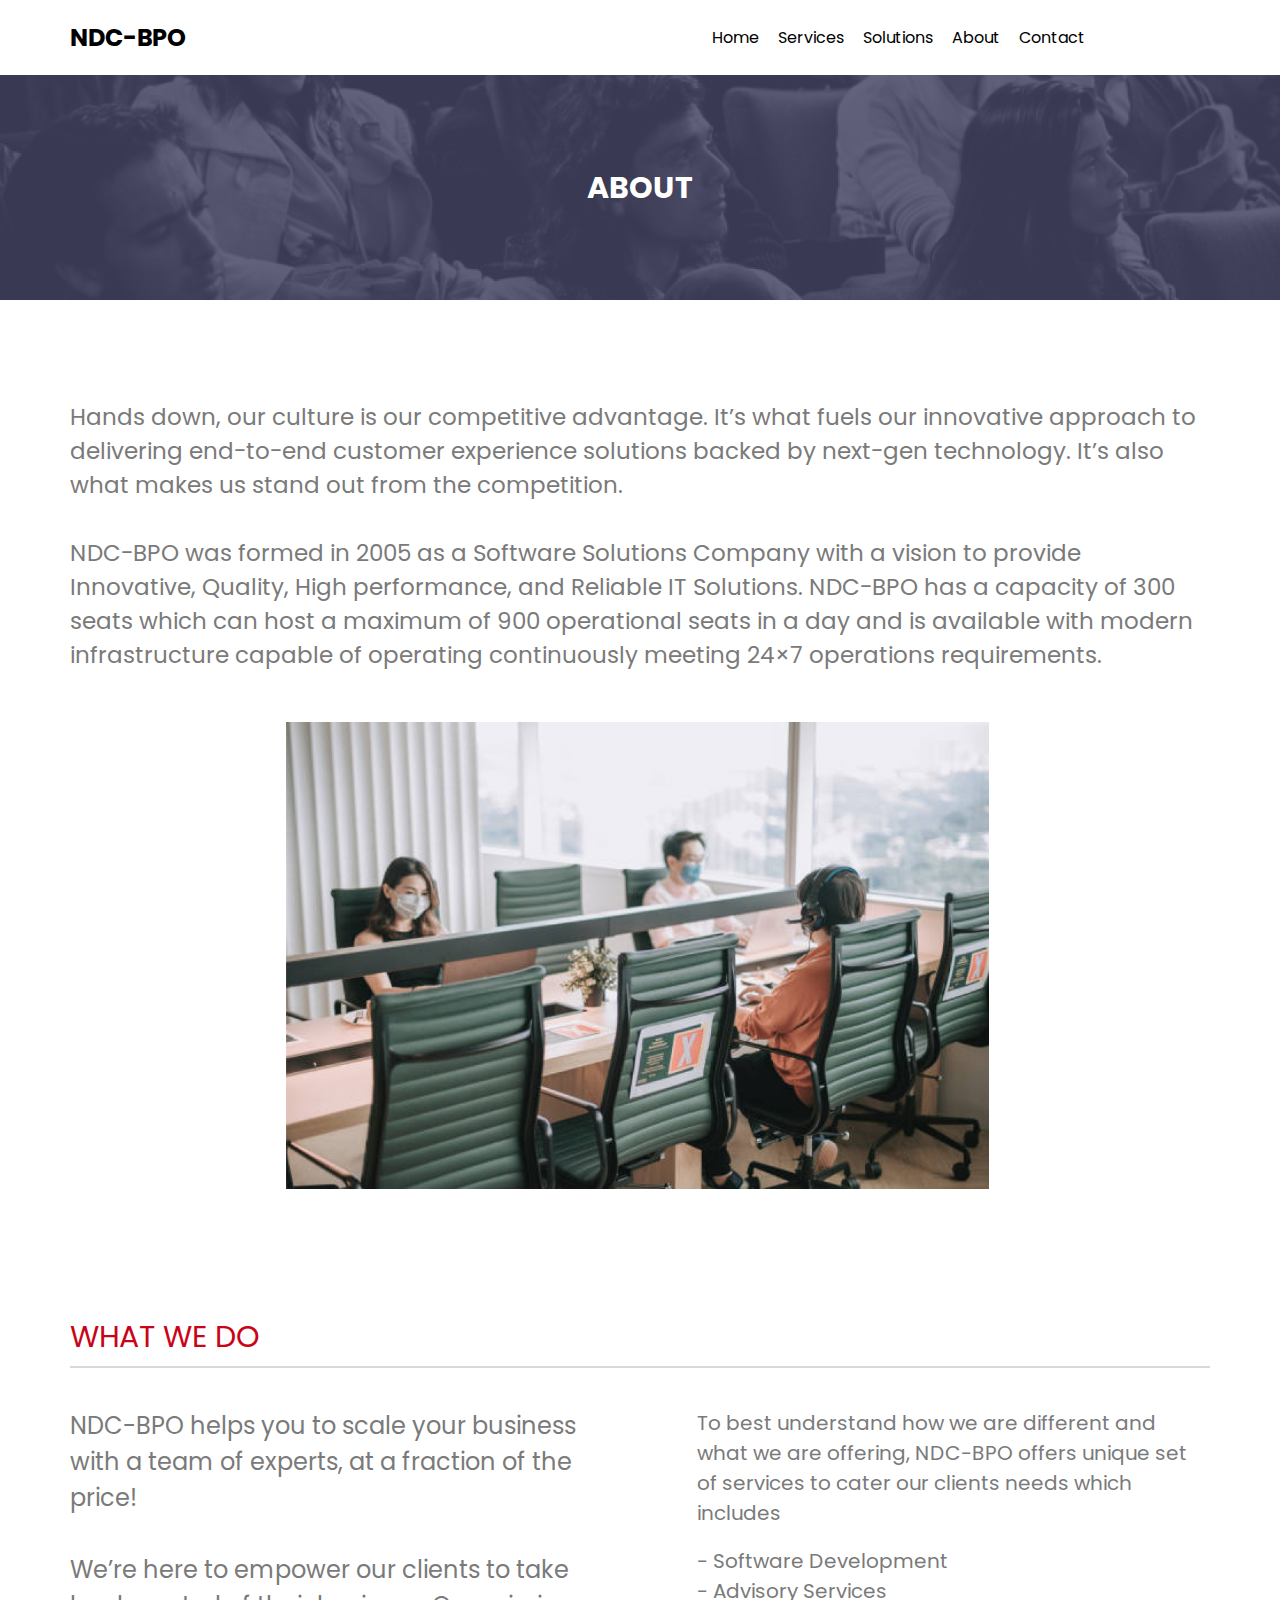
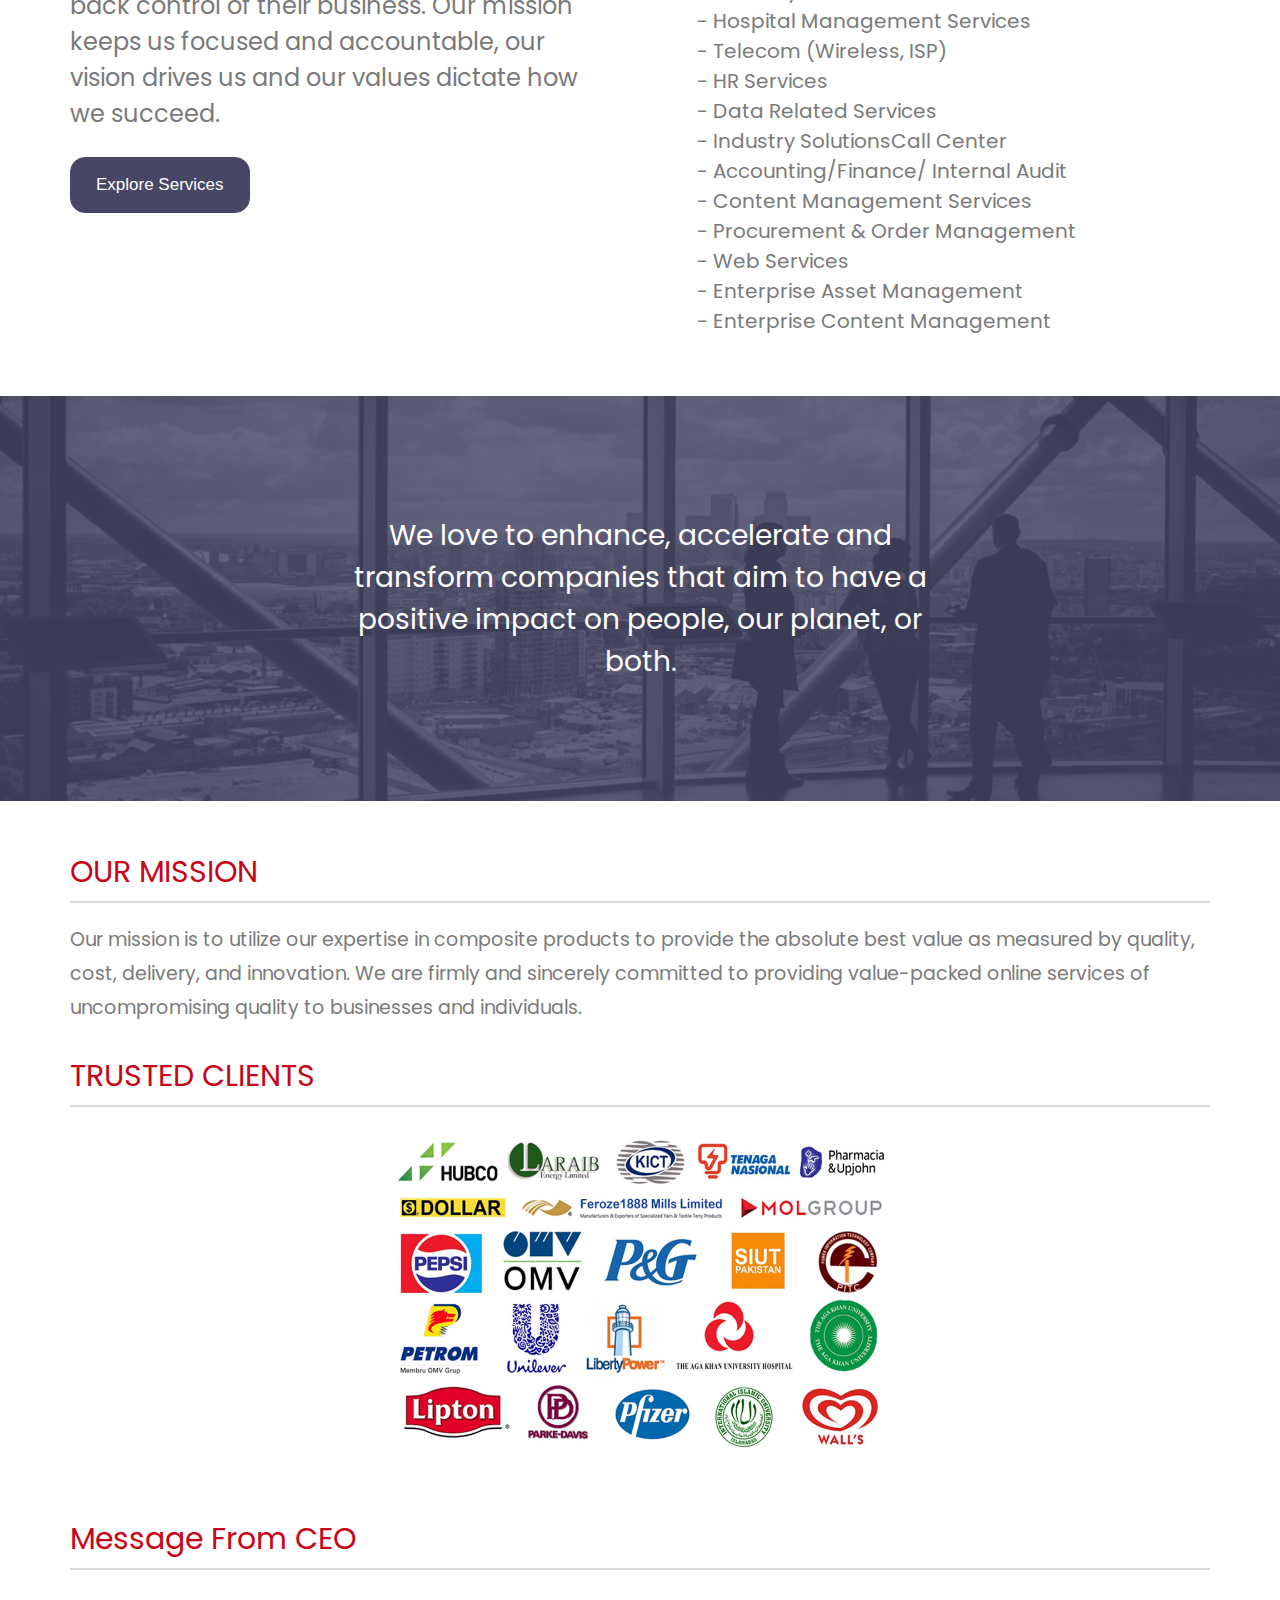
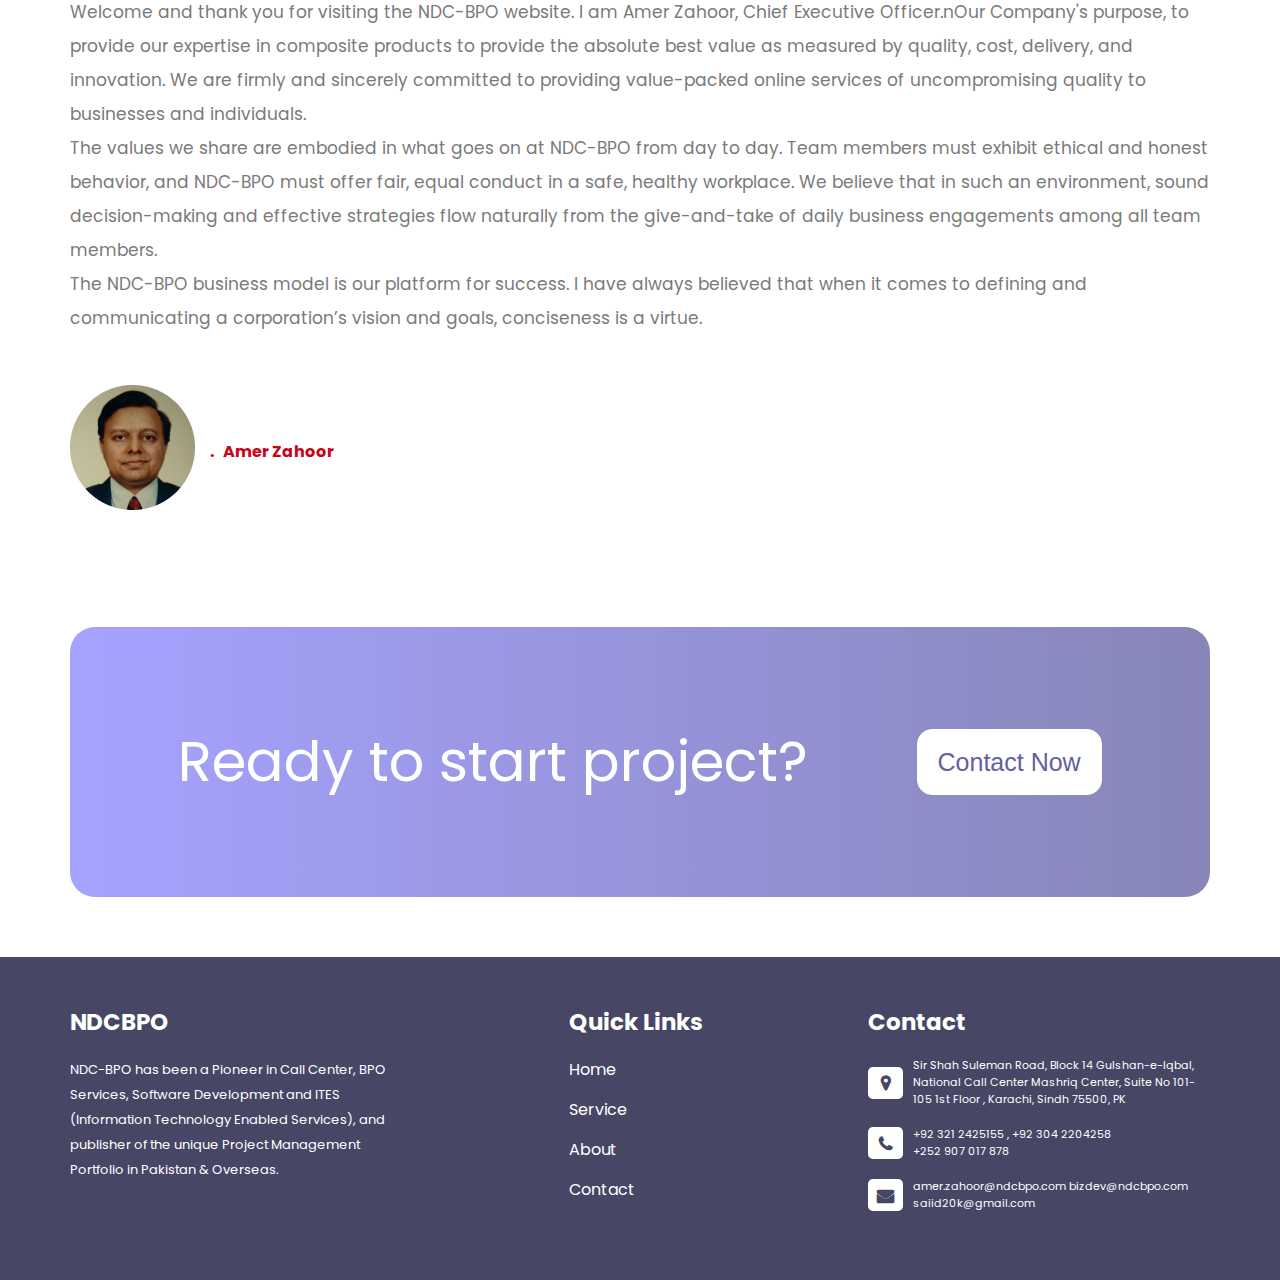
<file: About.html>
<!DOCTYPE html>
<html lang="en">
<head>
    <meta charset="UTF-8">
    <meta http-equiv="X-UA-Compatible" content="IE=edge">
    <meta name="viewport" content="width=device-width, initial-scale=1.0">
    <title>NDC_BPO</title>

    <link rel="preconnect" href="https://fonts.googleapis.com">
    <link rel="preconnect" href="https://fonts.gstatic.com" crossorigin>
    <link href="https://fonts.googleapis.com/css2?family=Poppins:ital,wght@0,100;0,200;0,300;1,100;1,200;1,300&family=Roboto:ital,wght@0,100;0,300;0,400;0,500;0,700;1,100;1,300;1,400;1,500;1,700&display=swap" rel="stylesheet">

    <link rel="stylesheet" href="https://cdnjs.cloudflare.com/ajax/libs/font-awesome/4.7.0/css/font-awesome.min.css">
    <link rel="stylesheet" href="./css/style.css">
</head>
<body>

    <nav>
        <div class="container">
        <div class="logo">
            <h2> NDC-BPO </h2>
        </div>
            <div class="links">
                <ul id="links">
                    <li> <a href="index.html"> Home </a> </li>
                    <li> <a href="Services.html"> Services </a> </li>
                    <li> <a href="Solutions.html"> Solutions </a> </li>
                    <li> <a href="About.html"> About </a> </li>
                    <li> <a href="Contact.html"> Contact </a> </li>
                </ul>
                <i class="fa fa-bars" id="toggleBtn" aria-hidden="true"></i>
            </div>
        </div>
    </nav>



    <section class="main-Header01">
        <div class="main-Header">
            <div class="container">
                <h2> about </h2>
            </div>
        </div>
    </section>


    <div class="about-1">
        <div class="container">
            <p>
                Hands down, our culture is our competitive advantage. It’s what 
                fuels our innovative approach to delivering end-to-end customer 
                experience solutions backed by next-gen technology. It’s also 
                what makes us stand out from the competition.
                <br> <br>
                NDC-BPO was formed in 2005 as a Software Solutions Company with a 
                vision to provide Innovative, Quality, High performance, and Reliable 
                IT Solutions. NDC-BPO has a capacity of 300 seats which can host a 
                maximum of 900 operational seats in a day and is available with modern 
                infrastructure capable of operating continuously meeting 24×7 operations 
                requirements.
            </p>
            <div class="img">
                <img src="./img/center-img.png" alt="">
            </div>

        </div>
    </div>

    <div class="about-2">
        <div class="container">
            <h2 class="heading-2">
                WHAT WE DO
            </h2>
            <div class="all">
                <div class="left">
                    <p>
                        NDC-BPO helps you to scale your 
                        business with a team of experts, at a 
                        fraction of the price!
                        <br> <br>
                        We’re here to empower our clients to take 
                        back control of their business. Our mission 
                        keeps us focused and accountable, our vision 
                        drives us and our values dictate how we succeed. 
                    </p>
                    <button> Explore Services </button>
                </div>
                <div class="right">
                    <p>
                        To best understand how we are different and what we are offering, 
                        NDC-BPO offers unique set of services to cater our clients needs 
                        which includes
                    </p>
                    <ul>
                        <li> - Software Development </li>
                        <li> - Advisory Services </li>
                        <li> - Hospital Management Services </li>
                        <li> - Telecom (Wireless, ISP) </li>
                        <li> - HR Services </li>
                        <li> - Data Related Services </li>
                        <li> - Industry SolutionsCall Center </li>
                        <li> - Accounting/Finance/ Internal Audit </li>
                        <li> - Content Management Services </li>
                        <li> - Procurement & Order Management </li>
                        <li> - Web Services </li>
                        <li> - Enterprise Asset Management </li>
                        <li> - Enterprise Content Management </li>

                    </ul>
                </div>
            </div>
        </div>
    </div>


    <div class="about-3">
        <div class="container">
            <h2>
                We love to enhance, accelerate and transform companies 
                that aim to have a positive impact on people, our planet, 
                or both.
            </h2>
        </div>
    </div>


    <div class="about-4">
        <div class="container">
            <h2 class="heading-2">
                OUR MISSION
            </h2>
            <p>
                Our mission is to utilize our expertise in composite 
                products to provide the absolute best value as measured 
                by quality, cost, delivery, and innovation. We are firmly 
                and sincerely committed to providing value-packed online 
                services of uncompromising quality to businesses and individuals.
            </p>


        </div>
    </div>

    <div class="about-5">
        <div class="container">
            <h2 class="heading-2">
                TRUSTED CLIENTS
            </h2>
            <div>
                <img src="./img/client2s.png">
            </div>


        </div>
    </div>


    <div class="about-6">
        <div class="container">
            <h2 class="heading-2">
                Message From CEO
            </h2>

            <div>
                <p>
                    Welcome and thank you for visiting the NDC-BPO website. I am Amer Zahoor, 
                    Chief Executive Officer.nOur Company's purpose, to provide our expertise 
                    in composite products to provide the absolute best value as measured by 
                    quality, cost, delivery, and innovation. We are firmly and sincerely 
                    committed to providing value-packed online services of uncompromising 
                    quality to businesses and individuals.
                    <br>
                    The values we share are embodied in what goes on at NDC-BPO from day to day. 
                    Team members must exhibit ethical and honest behavior, and NDC-BPO must offer 
                    fair, equal conduct in a safe, healthy workplace. We believe that in such an 
                    environment, sound decision-making and effective strategies flow naturally 
                    from the give-and-take of daily business engagements among all team members.
                    <br>
                    The NDC-BPO business model is our platform for success. I have always believed 
                    that when it comes to defining and communicating a corporation’s vision and 
                    goals, conciseness is a virtue.
                </p>
            </div>

            <div class="profile">
                <div class="img">
                    <img src="./img/CEO.png" alt="Amer Zahoor">
                </div>
                <div class="text">
                    . &nbsp; Amer Zahoor
                </div>
            </div>

        </div>
    </div>


    <div class="about-7">
        <div class="container">
            <div class="box">
                <div class="text">
                    Ready to start project?
                </div>
                <div class="button">
                    <button> Contact Now </button>
                </div>
            </div>
        </div>
    </div>












    

    <footer>
        <div class="container">
            <div class="footer">
                <div class="footer-box">
                    <h4> NDCBPO </h4>
                    <p>
                        NDC-BPO has been a Pioneer in Call Center, BPO Services, Software Development 
                        and ITES (Information Technology Enabled Services), and publisher of the unique 
                        Project Management Portfolio in Pakistan & Overseas.
                    </p>
                </div>
                <div class="footer-box footer-links">
                        <h4> Quick Links </h4>
                        <ul>
                            <li> <a href="#"> Home </a> </li>
                            <li> <a href="#"> Service </a> </li>
                            <li> <a href="#"> About </a> </li>
                            <li> <a href="#"> Contact </a> </li>
                        </ul>
                </div>
                <div class="footer-box">
                    <h4> Contact </h4>
                    <div class="info-box">
                        <div class="info">
                            <div class="icon"> 
                                <i class="fa fa-map-marker" aria-hidden="true"></i>
                            </div>
                            <div class="text">
                                Sir Shah Suleman Road, Block 14 Gulshan-e-Iqbal, National Call Center Mashriq Center, 
                                Suite No 101-105 1st Floor , Karachi, Sindh 75500, PK
                            </div>
                        </div>
                        <div class="info">
                            <div class="icon"> 
                                <i class="fa fa-phone" aria-hidden="true"></i>
                            </div>
                            <div class="text">
                                +92 321 2425155 , +92 304 2204258  <br>
                                +252 907 017 878
                            </div>
                        </div>
                        <div class="info">
                            <div class="icon"> 
                                <i class="fa fa-envelope" aria-hidden="true"></i>
                            </div>
                            <div class="text">
                                amer.zahoor@ndcbpo.com 
                                bizdev@ndcbpo.com  <br>
                                saiid20k@gmail.com
                            </div>
                        </div>

                    </div>
                </div>

            </div>

        </div>
    </footer>
















    <script src="./js/main.js"></script>
</body>
</html>
</file>
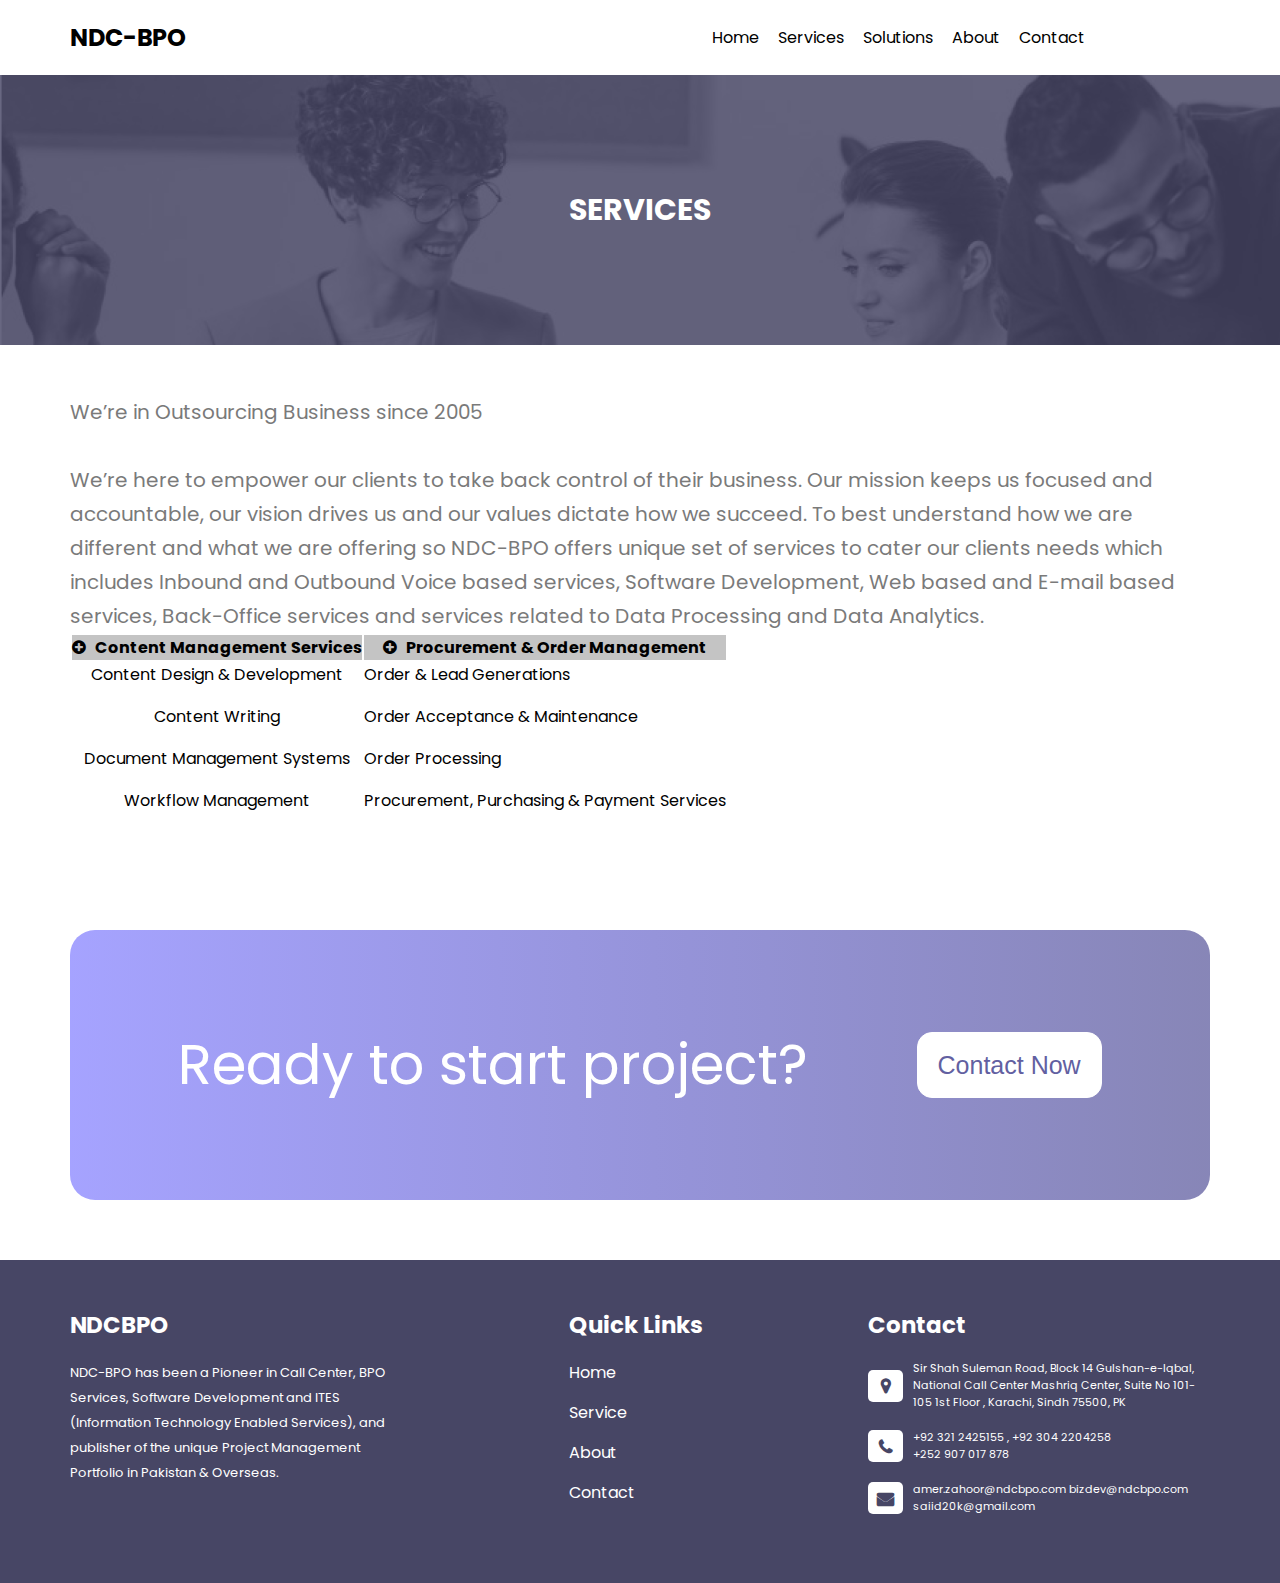
<file: Services.html>
<!DOCTYPE html>
<html lang="en">
<head>
    <meta charset="UTF-8">
    <meta http-equiv="X-UA-Compatible" content="IE=edge">
    <meta name="viewport" content="width=device-width, initial-scale=1.0">
    <title>NDC_BPO</title>

    <link rel="preconnect" href="https://fonts.googleapis.com">
    <link rel="preconnect" href="https://fonts.gstatic.com" crossorigin>
    <link href="https://fonts.googleapis.com/css2?family=Poppins:ital,wght@0,100;0,200;0,300;1,100;1,200;1,300&family=Roboto:ital,wght@0,100;0,300;0,400;0,500;0,700;1,100;1,300;1,400;1,500;1,700&display=swap" rel="stylesheet">

    <link href="https://cdn.jsdelivr.net/npm/bootstrap@5.0.2/dist/css/bootstrap.min.css" rel="stylesheet" integrity="sha384-EVSTQN3/azprG1Anm3QDgpJLIm9Nao0Yz1ztcQTwFspd3yD65VohhpuuCOmLASjC" crossorigin="anonymous">

    <link rel="stylesheet" href="https://cdnjs.cloudflare.com/ajax/libs/font-awesome/4.7.0/css/font-awesome.min.css">
    <link rel="stylesheet" href="./css/style.css">
</head>
<body>

    <nav>
        <div class="container">
        <div class="logo">
            <h2> NDC-BPO </h2>
        </div>
            <div class="links">
                <ul id="links">
                    <li> <a href="index.html"> Home </a> </li>
                    <li> <a href="Services.html"> Services </a> </li>
                    <li> <a href="Solutions.html"> Solutions </a> </li>
                    <li> <a href="About.html"> About </a> </li>
                    <li> <a href="Contact.html"> Contact </a> </li>
                </ul>
                <i class="fa fa-bars" id="toggleBtn" aria-hidden="true"></i>
            </div>
        </div>
    </nav>


    <section class="main-Header01">
        <div class="main-Header-ser">
            <div class="container">
                <h2> SERVICES </h2>
            </div>
        </div>
    </section>



    <div class="serv-1">
        <div class="container">
            <p>
                We’re in Outsourcing Business since 2005
                <br> <br>
                We’re here to empower our clients to take back control of their business. 
                Our mission keeps us focused and accountable, our vision drives us and our 
                values dictate how we succeed. To best understand how we are different and 
                what we are offering so NDC-BPO offers unique set of services to cater our 
                clients needs which includes Inbound and Outbound Voice based services, 
                Software Development, Web based and E-mail based services, Back-Office 
                services and services related to Data Processing and Data Analytics.
            
            </p>

            <table class="table caption-top">
                <thead>
                  <tr style="background-color: #C4C4C4;">
                    <th scope="col" style="border: none; color: #000;">
                        <i class="fa fa-plus-circle" aria-hidden="true"></i> &nbsp;
                        Content Management Services 
                    </th>
                    <th scope="col" class="hidde" style="border: none; color: #000;">
                        <i class="fa fa-plus-circle hidde" aria-hidden="true"></i> &nbsp;
                        Procurement & Order Management 
                    </th>
                  </tr>
                </thead>
                <tbody>
                  <tr>
                    <th scope="row" style="font-weight: normal; padding-bottom: 15px;">Content Design & Development </th>
                    <td class="hidde" style="padding-bottom: 15px;">Order & Lead Generations</td>
                  </tr>
                  <tr>
                    <th scope="row" style="font-weight: normal; padding-bottom: 15px;">Content Writing</th>
                    <td class="hidde" style="padding-bottom: 15px;">Order Acceptance & Maintenance </td>
                  </tr>
                  <tr>
                    <th scope="row" style="font-weight: normal; padding-bottom: 15px;">Document Management Systems</th>
                    <td class="hidde" style="padding-bottom: 15px;">Order Processing</td>
                  </tr>
                  <tr>
                    <th scope="row" style="font-weight: normal; padding-bottom: 15px;">Workflow Management</th>
                    <td class="hidde" style="padding-bottom: 15px;">Procurement, Purchasing & Payment Services</td>
                  </tr>
                </tbody>
              </table>


        </div>
    </div>










    

    <div class="about-7">
        <div class="container">
            <div class="box">
                <div class="text">
                    Ready to start project?
                </div>
                <div class="button">
                    <button> Contact Now </button>
                </div>
            </div>
        </div>
    </div>

    <footer>
        <div class="container">
            <div class="footer">
                <div class="footer-box">
                    <h4> NDCBPO </h4>
                    <p>
                        NDC-BPO has been a Pioneer in Call Center, BPO Services, Software Development 
                        and ITES (Information Technology Enabled Services), and publisher of the unique 
                        Project Management Portfolio in Pakistan & Overseas.
                    </p>
                </div>
                <div class="footer-box footer-links">
                        <h4> Quick Links </h4>
                        <ul>
                            <li> <a href="#"> Home </a> </li>
                            <li> <a href="#"> Service </a> </li>
                            <li> <a href="#"> About </a> </li>
                            <li> <a href="#"> Contact </a> </li>
                        </ul>
                </div>
                <div class="footer-box">
                    <h4> Contact </h4>
                    <div class="info-box">
                        <div class="info">
                            <div class="icon"> 
                                <i class="fa fa-map-marker" aria-hidden="true"></i>
                            </div>
                            <div class="text">
                                Sir Shah Suleman Road, Block 14 Gulshan-e-Iqbal, National Call Center Mashriq Center, 
                                Suite No 101-105 1st Floor , Karachi, Sindh 75500, PK
                            </div>
                        </div>
                        <div class="info">
                            <div class="icon"> 
                                <i class="fa fa-phone" aria-hidden="true"></i>
                            </div>
                            <div class="text">
                                +92 321 2425155 , +92 304 2204258  <br>
                                +252 907 017 878
                            </div>
                        </div>
                        <div class="info">
                            <div class="icon"> 
                                <i class="fa fa-envelope" aria-hidden="true"></i>
                            </div>
                            <div class="text">
                                amer.zahoor@ndcbpo.com 
                                bizdev@ndcbpo.com  <br>
                                saiid20k@gmail.com
                            </div>
                        </div>

                    </div>
                </div>

            </div>

        </div>
    </footer>




































    <script src="./js/main.js"></script>
</body>
</html>
</file>
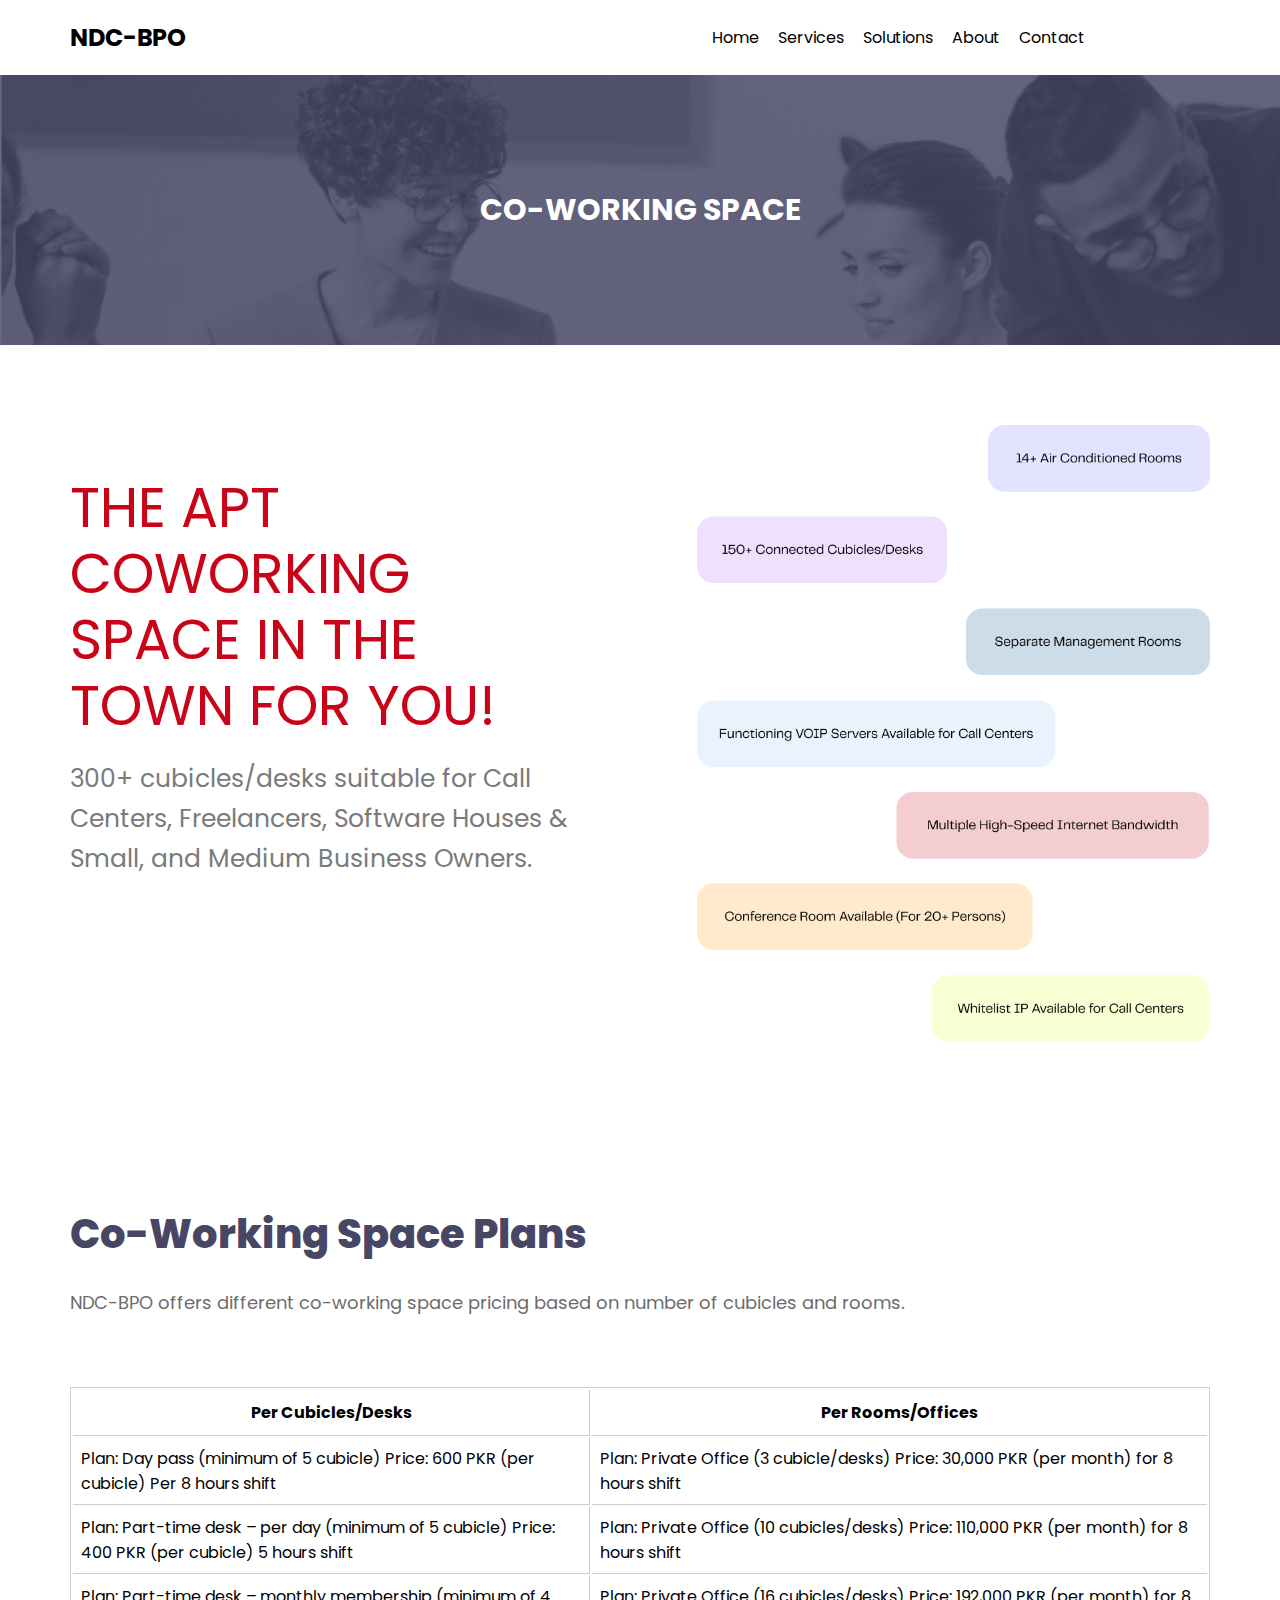
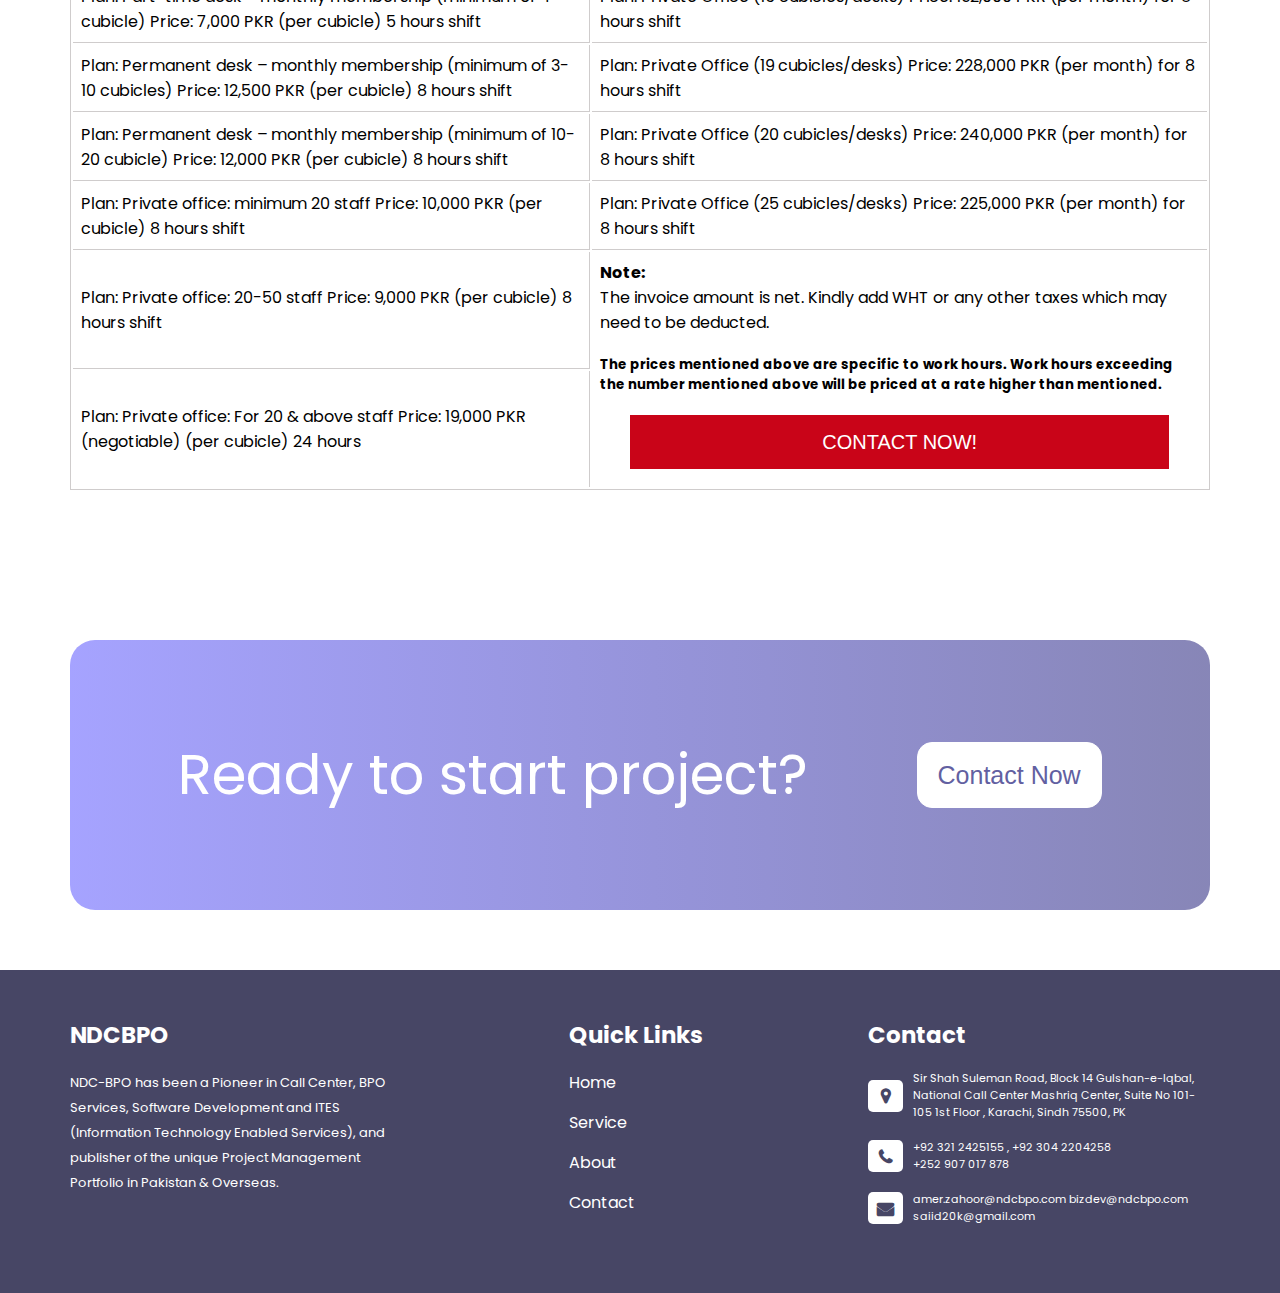
<file: Solutions.html>
<!DOCTYPE html>
<html lang="en">
<head>
    <meta charset="UTF-8">
    <meta http-equiv="X-UA-Compatible" content="IE=edge">
    <meta name="viewport" content="width=device-width, initial-scale=1.0">
    <title>NDC_BPO</title>

    <link rel="preconnect" href="https://fonts.googleapis.com">
    <link rel="preconnect" href="https://fonts.gstatic.com" crossorigin>
    <link href="https://fonts.googleapis.com/css2?family=Poppins:ital,wght@0,100;0,200;0,300;1,100;1,200;1,300&family=Roboto:ital,wght@0,100;0,300;0,400;0,500;0,700;1,100;1,300;1,400;1,500;1,700&display=swap" rel="stylesheet">

    <link rel="stylesheet" href="https://cdnjs.cloudflare.com/ajax/libs/font-awesome/4.7.0/css/font-awesome.min.css">
    <link rel="stylesheet" href="./css/style.css">
</head>
<body>

    <nav>
        <div class="container">
        <div class="logo">
            <h2> NDC-BPO </h2>
        </div>
            <div class="links">
                <ul id="links">
                    <li> <a href="index.html"> Home </a> </li>
                    <li> <a href="Services.html"> Services </a> </li>
                    <li> <a href="Solutions.html"> Solutions </a> </li>
                    <li> <a href="About.html"> About </a> </li>
                    <li> <a href="Contact.html"> Contact </a> </li>
                </ul>
                <i class="fa fa-bars" id="toggleBtn" aria-hidden="true"></i>
            </div>
        </div>
    </nav>



    <section class="main-Header01">
        <div class="main-Header-sol">
            <div class="container">
                <h2> CO-WORKING SPACE </h2>
            </div>
        </div>
    </section>



    <div class="sol-1">
        <div class="container">
            <div class="all">
                <div class="left">
                    <h3>
                        THE APT COWORKING SPACE IN THE TOWN FOR YOU!
                    </h3>
                    <p>
                        300+ cubicles/desks 
                        suitable for Call Centers, 
                        Freelancers, Software 
                        Houses & Small, and 
                        Medium Business Owners.
                    </p>
                </div>
                <div class="right">
                    <img src="./img/features.png">
                </div>
            </div>
        </div>
    </div>



    <div class="sol-2">
        <div class="container">
            <h2>
                Co-Working Space Plans 
            </h2>
            <p class="sol-p">
                NDC-BPO offers different co-working space 
                pricing based on number of cubicles and rooms.
            </p>

            <table style="border: 1px solid #CFCCCC; width: 100%; margin-top: 70px;">
                <tr> 
                    <th style="border-right: 1px solid #CFCCCC; border-bottom: 1px solid #CFCCCC; padding: 10px;"> Per Cubicles/Desks </th>
                    <th style="border-bottom: 1px solid #CFCCCC; padding: 10px;"> Per Rooms/Offices </th>
                </tr>
                <tr>
                    <td  style="border-right: 1px solid #CFCCCC; border-bottom: 1px solid #CFCCCC; padding: 8px;"> 
                        Plan: Day pass (minimum of 5 cubicle)
                        Price: 600 PKR (per cubicle) Per 8 hours shift
                    </td>
                    <td style="border-bottom: 1px solid #CFCCCC; padding: 8px;">
                        Plan: Private Office (3 cubicle/desks)
                        Price: 30,000 PKR (per month) for 8 hours shift
                    </td>
                </tr>

                <tr>
                    <td  style="border-right: 1px solid #CFCCCC; border-bottom: 1px solid #CFCCCC; padding: 8px;"> 
                        Plan: Part-time desk – per day (minimum of 5 cubicle)
                        Price: 400 PKR (per cubicle) 5 hours shift
                    </td>
                    <td style="border-bottom: 1px solid #CFCCCC; padding: 8px;">
                        Plan: Private Office (10 cubicles/desks)
                        Price: 110,000 PKR (per month) for 8 hours shift
                    </td>
                </tr>

                <tr>
                    <td  style="border-right: 1px solid #CFCCCC; border-bottom: 1px solid #CFCCCC; padding: 8px;"> 
                        Plan: Part-time desk – monthly membership (minimum of 4 cubicle)
                        Price: 7,000 PKR (per cubicle) 5 hours shift
                    </td>
                    <td style="border-bottom: 1px solid #CFCCCC; padding: 8px;">
                        Plan: Private Office (16 cubicles/desks)
                        Price: 192,000 PKR (per month) for 8 hours shift
                    </td>
                </tr>

                
                <tr>
                    <td  style="border-right: 1px solid #CFCCCC; border-bottom: 1px solid #CFCCCC; padding: 8px;"> 
                        Plan: Permanent desk – monthly membership (minimum of 3-10 cubicles)
                        Price: 12,500 PKR (per cubicle) 8 hours shift
                    </td>
                    <td style="border-bottom: 1px solid #CFCCCC; padding: 8px;">
                        Plan: Private Office (19 cubicles/desks)
                        Price: 228,000 PKR (per month) for 8 hours shift
                    </td>
                </tr>

                <tr>
                    <td  style="border-right: 1px solid #CFCCCC; border-bottom: 1px solid #CFCCCC; padding: 8px;"> 
                        Plan: Permanent desk – monthly membership (minimum of 10-20 cubicle)
                        Price: 12,000 PKR (per cubicle) 8 hours shift
                    </td>
                    <td style=" border-bottom: 1px solid #CFCCCC; padding: 8px;">
                        Plan: Private Office (20 cubicles/desks)
                        Price: 240,000 PKR (per month) for 8 hours shift
                    </td>
                </tr>

                <tr>
                    <td  style="border-right: 1px solid #CFCCCC; border-bottom: 1px solid #CFCCCC; padding: 8px;"> 
                        Plan: Private office: minimum 20 staff	
                        Price: 10,000 PKR (per cubicle) 8 hours shift
                    </td>
                    <td style=" border-bottom: 1px solid #CFCCCC; padding: 8px;">
                        Plan: Private Office (25 cubicles/desks)
                        Price: 225,000 PKR (per month) for 8 hours shift
                    </td>
                </tr>

                <tr>
                    <td  style="border-right: 1px solid #CFCCCC; border-bottom: 1px solid #CFCCCC; padding: 8px;"> 
                        Plan: Private office: 20-50 staff
                        Price: 9,000 PKR (per cubicle) 8 hours shift
                    </td>
                    <td style=" padding: 8px;" rowspan="2">
                        <span> Note: </span> 
                        <p>
                            The invoice amount is net. Kindly add WHT or any other taxes which may 
                            need to be deducted. 
                        <h5>
                            <br>
                        The prices mentioned above are specific to work hours. Work hours exceeding the 
                        number mentioned above will be priced at a rate higher than mentioned.
                        </h5>
                        <button> CONTACT NOW! </button>
                    </td>
                </tr>


                <tr>
                    <td  style="border-right: 1px solid #CFCCCC; padding: 8px;"> 
                        Plan: Private office: For 20 & above staff
                        Price: 19,000 PKR (negotiable) (per cubicle) 24 hours 
                    </td>
                </tr>

            </table>

        </div>
    </div>


















    <div class="about-7">
        <div class="container">
            <div class="box">
                <div class="text">
                    Ready to start project?
                </div>
                <div class="button">
                    <button> Contact Now </button>
                </div>
            </div>
        </div>
    </div>






    <footer>
        <div class="container">
            <div class="footer">
                <div class="footer-box">
                    <h4> NDCBPO </h4>
                    <p>
                        NDC-BPO has been a Pioneer in Call Center, BPO Services, Software Development 
                        and ITES (Information Technology Enabled Services), and publisher of the unique 
                        Project Management Portfolio in Pakistan & Overseas.
                    </p>
                </div>
                <div class="footer-box footer-links">
                        <h4> Quick Links </h4>
                        <ul>
                            <li> <a href="#"> Home </a> </li>
                            <li> <a href="#"> Service </a> </li>
                            <li> <a href="#"> About </a> </li>
                            <li> <a href="#"> Contact </a> </li>
                        </ul>
                </div>
                <div class="footer-box">
                    <h4> Contact </h4>
                    <div class="info-box">
                        <div class="info">
                            <div class="icon"> 
                                <i class="fa fa-map-marker" aria-hidden="true"></i>
                            </div>
                            <div class="text">
                                Sir Shah Suleman Road, Block 14 Gulshan-e-Iqbal, National Call Center Mashriq Center, 
                                Suite No 101-105 1st Floor , Karachi, Sindh 75500, PK
                            </div>
                        </div>
                        <div class="info">
                            <div class="icon"> 
                                <i class="fa fa-phone" aria-hidden="true"></i>
                            </div>
                            <div class="text">
                                +92 321 2425155 , +92 304 2204258  <br>
                                +252 907 017 878
                            </div>
                        </div>
                        <div class="info">
                            <div class="icon"> 
                                <i class="fa fa-envelope" aria-hidden="true"></i>
                            </div>
                            <div class="text">
                                amer.zahoor@ndcbpo.com 
                                bizdev@ndcbpo.com  <br>
                                saiid20k@gmail.com
                            </div>
                        </div>

                    </div>
                </div>

            </div>

        </div>
    </footer>







    <script src="./js/main.js"></script>
</body>
</html>
</file>
<file: css/style.css>
:root{
    --blue-color: #474665;
    --red-color: #C90418;
    --white-color: #FFFFFF;
    --black-color: #000000;
}
*{
    margin: 0;
    padding: 0;
    list-style: none;
    box-sizing: border-box;
}
html{
    scroll-behavior: smooth;
}
body{
    font-family: 'Poppins', sans-serif;
    /* font-family: 'Roboto', sans-serif; */
}
.container{
    padding-left: 15px;
    padding-right: 15px;
    margin-left: auto;
    margin-right: auto;
}
@media (min-width: 768px) {
    .container {
        width: 750px;
    }
}
@media (min-width: 992px) {
    .container {
        width: 970px;
    }
}
@media (min-width: 1200px) {
    .container {
        width: 1170px;
    }
}

/*  */


nav{
    padding-top: 20px;
    padding-bottom: 20px;
}
nav .container{
    display: flex;
    justify-content: space-between;
    align-items: center;
}
nav .container .logo{
    flex-basis: 45%;
}
nav .container .logo h2{
    user-select: none;
    color: var(--black-color);
}
nav .container .links{
    flex-basis: 45%;
    position: relative;
}
nav .container .links ul li{
    display: inline-block;
    margin-left: 15px;
}
nav .container .links ul li a{
    display: block;
    text-decoration: none;
    color: var(--black-color);
}
nav .container .links ul li a:hover{
    transition: .3s;
    color: var(--blue-color);
}
@media (max-width: 991px) {
    nav .container .links ul{
        display: none;
    } 
}
#toggleBtn{
    font-size: 30px;
    display: none;
    text-align: right;
    cursor: pointer;
}
@media (max-width: 991px) {
    #toggleBtn{
        display: block;
    }
}
@media (max-width: 991px) {
    nav .container .open{
        display: flex !important;
        flex-direction: column;
    }
    nav .container{
        position: relative;
    }
    nav .container ul.open{
        position: absolute;
        z-index: 1000;
        background-color: var(--blue-color);
        top: 33px;
        right: 0px;
        /* padding-top: 15px; */
        padding-bottom: 15px;
        padding-left: 20px;
        padding-right: 20px;
    }
    nav .container ul.open::before{
        content: "";
        position: relative;
        z-index: -100;
        top: -16px;
        right: -84px;
        width: 0px;
        border-style: solid;
        border-width: 10px;
        border-color: transparent transparent var(--blue-color) transparent;
    }
    nav .container ul.open li a{
        color: #FFF;
        display: block;
    }
    nav .container ul.open li:not(:last-child){
        padding-bottom: 15px;
    }
    nav .container ul.open li a:hover{
        color: #DDD;
    }
}

/*  */


header{
    /* background-color: #B2B0D4; */
    min-height: calc(100vh - 68px);
    background-image: url('../img/background01.png');
    padding-top: 20px;
    padding-bottom: 50px;
}
header .container{
    display: flex;
    justify-content: space-between;
    flex-wrap: wrap;
    padding-top: 140px;
}
@media (max-width: 991px) {
    header .container{
        padding-top: 20px;
    }
}
@media (max-width: 991px) {
    header .container{
        flex-direction: column-reverse;
    }
}
header .container .left{
    flex-basis: 45%;
    position: relative;
}
header .container .left h2{
    color: var(--blue-color);
    font-weight: 400;
    line-height: 60px;
    font-size: 45px;
}
header .container .left hr{
    position: relative;
    top: -31px;
    left: 221px;
    height: 4px;
    width: 216px;
    background-color: #C90418;
}
@media (max-width: 560px) {
    header .container .left h2{
        font-size: 43px;
    }
    header .container .left hr{
        width: 170px;
        max-width: 100% !important;
    }
}
@media (max-width: 490px) {
    header .container .left h2{
        font-size: 37px;
        line-height: 50px;
    }
    header .container .left hr{
        left: 176px;
    }
}
@media (max-width: 430px) {
    header .container .left h2{
        font-size: 31px;
        line-height: 44px;
    }
    header .container .left hr{
        left: 147px;
        top: -23px;
    }
}

header .container .left p{
    color: #6C6C6C;
    line-height: 30px;
    font-size: 14px;
    font-weight: 400;
    padding-top: 15px;
}
header .container .left div{
    padding-top: 15px;
}
header .container .left div button{
    cursor: pointer;
    outline: none;
    padding: 9px 25px;
    border-radius: 8px;
    transition: .7s;
}
header .container .left div button:nth-child(1){
    background-color: var(--red-color);
    color: var(--white-color);
    border: 1px solid var(--red-color);
}
header .container .left div button:nth-child(1):hover{
    border: 1px solid var(--red-color);
    color: var(--red-color);
    background-color: transparent;   
}
header .container .left div button:nth-child(2){
    border: 1px solid var(--red-color);
    color: var(--red-color);
    background-color: transparent;
}
header .container .left div button:nth-child(2):hover{
    background-color: var(--red-color);
    color: var(--white-color);
    border: 1px solid var(--red-color);
}
header .container .right{
    flex-basis: 45%;
    text-align: center;
}
header .container .right img{
    width: 400px;
    max-width: 100%;
}
@media (max-width: 991px) {
    header .container .right{
        padding-bottom: 60px;
    }
}


/*  */


.section-1{
    padding-top: 50px;
    padding-bottom: 50px;
}
.section-1 .container p.title{
    text-align: center;
    font-size: 20px;
    font-weight: 400;
}
.section-1 .container .all-imgs{
    display: flex;
    justify-content: center;
    flex-wrap: wrap;
    padding-top: 40px;
}
.section-1 .container .all-imgs .img{
    flex-basis: 18%;
    padding-top: 20px;
    padding-bottom: 40px;
    text-align: center;
}
@media (max-width: 991px) {
    .section-1 .container .all-imgs .img{
        flex-basis: 20%;
    }  
}
@media (max-width: 991px) {
    .section-1 .container .all-imgs .img{
        flex-basis: 30%;
    }  
}
@media (max-width: 500px) {
    .section-1 .container .all-imgs .img{
        flex-basis: 40%;
    }  
}
.section-1 .container .all-imgs .img img{
    max-width: 100%;
}


.section-1 .container .text{
    display: flex;
    justify-content: space-between;
    flex-wrap: wrap;
    padding-top: 100px;
}
@media (max-width: 991px) {
    .section-1 .container .text{
        flex-direction: column-reverse;
        padding-top: 0;
    }
}
.section-1 .container .text .left{
    flex-basis: 45%;
}
@media (max-width: 991px) {
    .section-1 .container .text .left{
        padding-top: 20px;
    }
}
.main-heading{
    line-height: 70px;
    font-size: 45px;
    font-weight: bold;
    color: #474665;
}
.section-1 .container .text .left p{
    line-height: 30px;
    font-size: 14px;
    font-weight: 400;
    color: #6C6C6C;
    padding-top: 20px;
}
.section-1 .container .text .left button{
    margin: 30px 0px;
    padding: 13px 20px;
    border: none;
    outline: none;
    cursor: pointer;
    background: #474665;
    color: #FFF;
    border-radius: 8px;
}


.section-1 .container .text .right{
    flex-basis: 45%;
}
.section-1 .container .text .right img{
    max-width: 100%;
}


/*  */




.section-2{
    padding-top: 20px;
    padding-bottom: 20px;
    background-image: url('../img/services-section-wrapper.png');
    min-height: 185vh;
    overflow: hidden;    
    position: relative;
}
.section-2 .container .vector-top{
    position: absolute;
    top: -75px;
    right: -8%;
}
.section-2 .container .vector-top01{
    position: absolute;
    top: -76px;;
    right: -6%;
}
.section-2 .container .vector-bottom{
    position: absolute;
    bottom: -53px;
    left: -81px;
}
.section-2 .container .vector-bottom01{
    position: absolute;
    bottom: -20px;
    left: -80px;
}


.section-2 .container .all-boxs{
    position: relative;
    z-index: 2000;
    display: flex;
    justify-content: space-between;
    flex-wrap: wrap;
    padding-top: 100px;
}
@media (max-width: 991px) {
    .section-2 .container .all-boxs{
        justify-content: space-evenly;
    }
}
.section-2 .container .all-boxs .box{
    flex-basis: 27%;
    margin-bottom: 40px;
    padding: 50px 25px;    
    border-radius: 40px;
    background: linear-gradient(167.56deg, rgba(142, 197, 252, 0.15) 6.14%, rgba(224, 195, 252, 0.1) 95.45%);
    box-shadow: 0px 4px 80px -1px #47466526;
}
@media (max-width: 991px) {
    .section-2 .container .all-boxs .box{
        flex-basis: 40%;
    }
}
@media (max-width: 700px) {
    .section-2 .container .all-boxs .box{
        flex-basis: 100%;
    }
}
.section-2 .container .all-boxs .box img{
    width: 40px;
    height: 40px;
    margin-bottom: 15px;
}
@media (max-width: 700px) {
    .section-2 .container .all-boxs .box img{
        display: flex;
        margin: 0px auto 8px;
    }
}
.section-2 .container .all-boxs .box h4{
    font-weight: 800;
    line-height: 30px;
    font-size: 30px;
    color: var(--blue-color);
    padding-bottom: 20px;
    padding-top: 20px;
}
@media (max-width: 700px){
    .section-2 .container .all-boxs .box h4{
        text-align: center;
    }
}
.section-2 .container .all-boxs .box p{
    font-weight: 400;
    font-size: 13px;
    line-height: 25px;
    color: #6C6C6C;
}


.section-2 .container .all-boxs .box-1{
    flex-basis: 27%;
}
@media (max-width: 991px) {
    .section-2 .container .all-boxs .box-1{
        flex-basis: 40%;
    }    
}
@media (max-width: 700px) {
    .section-2 .container .all-boxs .box-1{
        flex-basis: 100%;
        margin-bottom: 30px;
    }    
}
.section-2 .container .all-boxs .box-1 h3{
    color: #474665;
    line-height: 44px;
    font-size: 27px;
    font-style: normal;
}
.section-2 .container .all-boxs .box-1 button{
    margin-top: 20px;
    padding: 12px 25px;
    border-radius: 7px;
    border: 1px solid var(--blue-color);
    outline: none;
    cursor: pointer;
    background: var(--blue-color);
    color: #FFF;
}
.section-2 .container .all-boxs .box-1 button:hover{
    transition: .4s;
    background-color: transparent;
    color: var(--blue-color);
}




/*  */


.section-3{
    padding-top: 70px;
    padding-bottom: 50px;
}
.section-3 .container .all{
    display: flex;
    justify-content: space-between;
    flex-wrap: wrap;
    padding-top: 50px
}
@media (max-width: 991px) {
    .section-3 .container .all{
        flex-direction: column-reverse;
        padding-top: 20;
    }
}
.section-3 .container .all .left{
    flex-basis: 45%;
}
.section-3 .container .all .left p{
    color: #6C6C6C;
    font-weight: 400;
    line-height: 30px;
    font-size: 16px
}
.section-3 .container .all .left h5{
    color: #474665; 
    font-weight: 400;
    font-size: 30px;
    line-height: 34px;
}
.section-3 .container .all .left ul li{
    color: #6C6C6C;
    font-weight: 400;
    line-height: 37px;
    font-size: 15px;
}


.section-3 .container .all .right{
    flex-basis: 45%;
}
.section-3 .container .all .right h2{
    color: #C90418;
    font-weight: normal;
    color: #C90418;
    font-weight: normal;
    font-size: 35px;
    padding-bottom: 25px;
}
.section-3 .container .all .right img{
    max-width: 100%;
}
@media (max-width: 991px) {
    .section-3 .container .all .right{
        margin-bottom: 30px;
    }
}



/*  */

.section-4{
    padding-top: 50px;
    padding-bottom: 50px;
    border-top: 2px dashed #DDD;
}






.section-4 .container .all{
    padding-top: 50px;
    display: flex;
    justify-content: space-between;
    flex-wrap: wrap;
}
.section-4 .container .all .left{
    flex-basis: 45%;
    padding: 35px 30px;    
    background-image: url('../img/background-03.png');
}
.section-4 .container .all .left h4{
    color: #C90418;
    font-weight: 700;
    font-size: 21px;
    line-height: 40px;
    padding-bottom: 20px;
}
@media (max-width: 520px) {
    .section-4 .container .all .left h4{
        font-size: 25px;
        line-height: 40px;
    } 
}
.info-box .info{
    display: flex;
    align-items: center;
    margin-bottom: 18px;
}
.info-box .info .icon{
    background: var(--white-color);
    color: var(--blue-color);
    padding: 10px 15px;
    height: 32px;
    width: 35px;
    display: flex;
    justify-content: center;
    align-items: center;
    border-radius: 5px;
    cursor: pointer;
}
.info-box .info .icon i{
    font-weight: 600;
    font-size: 17px;
}
.info-box .info .text{
    color: #FFF;
    font-size: 11px;
    padding-left: 10px;
}

.section-4 .container .all .right{
    flex-basis: 45%;
    padding: 35px 30px;
}
@media (max-width: 991px) {
    .section-4 .container .all .right,
    .section-4 .container .all .left{
        flex-basis: 100%;
    }
}
.section-4 .container .all .right form{
    border: 1px solid var(--blue-color);
    padding: 22px 23px;
    border-radius: 5px;
}
.section-4 .container .all .right form input{
    display: block;
    background-color: #F3F5FF;
    border: none;
    outline: none;
    margin-bottom: 40px;
    /* padding-top: 10px; */
    /* padding-bottom: 10px; */
    padding-left: 10px;
    /* padding-right: 220px; */
    height: 35px;
    width: 100%;
    max-width: 100%;
}
.section-4 .container .all .right form textarea{
    background-color: #F3F5FF;
    border: none;
    outline: none;
    margin-bottom: 20px;
    /* padding-top: 10px; */
    padding-left: 10px;
    /* padding-right: 225px;
    padding-bottom: 200px;     */
    width: 100%;
    max-width: 100%;
    padding-bottom: 220px;
    padding-top: 10px;
}
.section-4 .container .all .right form button{
    display: block;
    /* padding: 12px 174px; */
    border: none;
    outline: none;
    background: var(--blue-color);
    color: #FFF;
    border-radius: 5px;
    font-size: 17px;
    cursor: pointer;
    height: 35px;
    padding-top: 10px;
    width: 100%;
    max-width: 100%;
    padding-bottom: 10px;
}

.folow h5{
    color: #C90418;
    font-size: 20px;
    font-weight: normal;
    margin-top: 20px;
}
.folow .icon{
    background: var(--blue-color);
    color: #FFF;
    padding: 6px 10px;
    border-radius: 5px;
    display: inline-block;
    margin-top: 10px;
    cursor: pointer;
}


.map{
    width: 400px;
    max-width: 100% !important;
    margin-top: 20px;
}


/*  */






footer{
    padding-top: 50px;
    padding-bottom: 50px;
    background-color: var(--blue-color);
}
footer .container .footer{
    display: flex;
    justify-content: space-between;
    flex-wrap: wrap;
}
footer .container .footer .footer-box{
    flex-basis: 30%;
}
footer .container .footer .footer-box h4{
    font-weight: 700;
    font-size: 23px;
    line-height: 30px;
    color: #FFF;
    padding-bottom: 20px;
}
footer .container .footer .footer-box p{
    font-weight: 400;
    line-height: 25px;
    font-size: 13px;
    color: #FFF;
}


footer .container .footer .footer-links{
    padding-left: 100px;
}

footer .container .footer .footer-box ul li{
    margin-bottom: 15px;
}
footer .container .footer .footer-box ul li a{
    text-decoration: none;
    color: #FFF;
}
@media (max-width: 767px) {
    footer .container .footer .footer-box{
        flex-basis: 45%;
        margin-bottom: 15px;
    }
    footer .container .footer .footer-links{
        padding-left: 0px;
    }
}
@media (max-width: 650px) {
    footer .container .footer .footer-box{
        flex-basis: 100%;
    }
}

/* End To Day! */


















/* Start About Section */


.main-Header{
    position: relative;
    height: 25vh;
    background-image: url('../img/about-section-img.png');
    background-size: cover;
}
.main-Header::before{
    content: "";
    position: absolute;
    top: 0;
    left: 0;
    height: 100%;
    width: 100%;
    background-color: #474665d1;
}
.main-Header h2{
    text-transform: uppercase;
    text-align: center;
    position: absolute;
    z-index: 100;
    top: 50%;
    left: 50%;
    transform: translate(-50%, -50%);
    color: #FFF;
    font-size: 30px;
}







.about-1{
    padding-top: 100px;
    padding-bottom: 60px;
}
.about-1 .container p{
    color: #7A7A7A;
    font-size: 23px;
    font-style: normal;
    font-weight: 400;
    line-height: 34px;
    letter-spacing: 0em;
    text-align: left;
}
.about-1 .container .img{
    text-align: center;
}
.about-1 .container .img img{
    width: 1010px;
    max-width: 100% !important;
    padding-top: 50px;
}

/*  */

.about-2{
    padding-top: 60px;
    padding-bottom: 60px;
}

.heading-2{
    font-size: 30px;
    font-style: normal;
    font-weight: 400;
    line-height: 42px;
    letter-spacing: 0em;
    text-align: left;
    color: #C90418;
    border-bottom: 2px solid rgba(71, 70, 101, 0.21);
    padding-bottom: 8px;
}


.about-2 .container .all{
    display: flex;
    justify-content: space-between;
    flex-wrap: wrap;
    padding-top: 40px;
}
.about-2 .container .all .left{
    flex-basis: 45%;
}
.about-2 .container .all .left p{
    font-size: 24px;
    font-style: normal;
    font-weight: 400;
    line-height: 36px;
    letter-spacing: 0em;
    text-align: left;
    color: #7A7A7A;
}
.about-2 .container .all .left button{
    font-size: 17px;
    font-style: normal;
    font-weight: 400;
    line-height: 34px;
    letter-spacing: 0em;
    text-align: left;
    background-color: var(--blue-color);
    color: var(--white-color);
    cursor: pointer;
    border: var(--blue-color) 1px solid;
    margin-top: 25px;
    padding: 10px 25px;
    border-radius: 15px;
    transition: .4s;
}
.about-2 .container .all .left button:hover{
    background-color: transparent;
    border: 1px solid var(--blue-color);
    color: var(--blue-color);
}


.about-2 .container .all .right{
    flex-basis: 45%;
}
.about-2 .container .all .right p{
    font-size: 20px;
    font-style: normal;
    font-weight: 400;
    line-height: 30px;
    letter-spacing: 0em;
    text-align: left;
    color: #7A7A7A;
    padding-bottom: 18px;
}
.about-2 .container .all .right li{
    font-size: 20px;
    font-style: normal;
    font-weight: 400;
    line-height: 30px;
    letter-spacing: 0em;
    text-align: left;
    color: #7A7A7A;
}

@media (max-width: 767px) {
    .about-2 .container .all .right,
    .about-2 .container .all .left{
        flex-basis: 100%;
    }
    .about-2 .container .all .right{
        padding-top: 30px;
    }
    .about-2 .container .all .left{
        border-bottom: 1px solid #ddd;
        padding-bottom: 40px;
    }
}




/*  */




.about-3{
    padding-top: 60px;
    position: relative;
    height: 45vh;
    background-image: url('../img/background-about-section-2.png');
    background-size: cover;
}
.about-3 .container{
    padding-bottom: 60px;
}
.about-3::before{
    content: "";
    position: absolute;
    top: 0;
    left: 0;
    height: 100%;
    width: 100%;
    background-color: #474665d1;
}
.about-3 .container h2{
    font-weight: normal;
    text-align: center;
    position: absolute;
    z-index: 100;
    top: 50%;
    left: 50%;
    transform: translate(-50%, -50%);
    color: #FFF;
    font-size: 28px;
}
@media (max-width: 991px) {
    .about-3 .container h2{
        position: unset;
        text-align: center;
        margin: 60px auto;
        transform: translate(0);
    }
}
@media (max-width: 550px) {
    .about-3 .container h2{
        font-size: 20px;
        line-height: 45px;
    }
}



.about-4{
    padding-top: 50px;
    /* padding-bottom: 50px; */
}

.about-4 .container p{
    font-size: 19px;
    font-style: normal;
    font-weight: 400;
    line-height: 34px;
    letter-spacing: 0em;
    text-align: left;
    color: #7A7A7A;
    padding-top: 20px;
}




.about-5{
    padding-top: 0px;
    padding-bottom: 0px;
}
.about-5 div{
    padding-top: 30px;
    text-align: center;
}
.about-5 div img{
    width: 500px;
    max-width: 100% !important;
}




.about-6{
    padding-top: 30px;
    padding-bottom: 60px;
}

.about-6 div{
    padding-top: 25px;
}
.about-6 div p{
    font-size: 17px;
    font-style: normal;
    font-weight: 400;
    line-height: 34px;
    letter-spacing: 0em;
    text-align: left;
    color: #7A7A7A;
}


.about-6 .profile{
    display: flex;
    justify-content: flex-start;
    align-items: center;
}
.about-6 .profile .img img{
    max-width: 100%;
}
.about-6 .profile .text{
    margin-left: 15px;
    color: var(--red-color);
    font-weight: bold;
}




.about-7{
    padding-top: 50px;
    padding-bottom: 60px;
}
.about-7 .box{
    background: linear-gradient(89.97deg, rgba(113, 109, 255, 0.6308) 0.02%, rgba(98, 96, 161, 0.76) 99.21%);
    height: 30vh;
    width: 100%;
    border-radius: 25px;
    display: flex;
    justify-content: space-evenly;
    align-items: center;
}
@media (max-width: 991px) {
    .about-7 .box{
        flex-direction: column;
        height: 35vh;
    }
}
.about-7 .box .text{
    font-size: 56px;
    font-style: normal;
    font-weight: 400;
    line-height: 34px;
    letter-spacing: 0em;
    text-align: left;
    color: #FFFFFF;
}
.about-7 .box .button button{
    font-size: 25px;
    font-style: normal;
    font-weight: 400;
    line-height: 34px;
    letter-spacing: 0em;
    text-align: left;
    color: #6260A1;
    background-color: #FFF;
    border: 1px solid #FFF;
    cursor: pointer;
    border-radius: 15px;
    padding: 15px 20px;
    transition: .4s;
}
.about-7 .box .button button:hover{
    background-color: transparent;
    color: #FFFFFF;
}
@media (max-width: 767px) {
    .about-7 .box .text{
        font-size: 40px;
    }
    .about-7 .box .button button{
        font-size: 20px;
        padding: 10px 20px;
    }
}
@media (max-width: 500px) {
    .about-7 .box .text{
        font-size: 32px;
    }
    .about-7 .box .button button{
        font-size: 20px;
        padding: 10px 20px;
    }
}














/* Start Contact US Section */



.main-Header-con{
    position: relative;
    height: 30vh;
    background-image: url('../img/con-section-background.png');
    background-size: cover;
}
.main-Header-con::before{
    content: "";
    position: absolute;
    top: 0;
    left: 0;
    height: 100%;
    width: 100%;
    background-color: #474665d1;
}
.main-Header-con h2{
    text-transform: uppercase;
    text-align: center;
    position: absolute;
    z-index: 100;
    top: 50%;
    left: 50%;
    transform: translate(-50%, -50%);
    color: #FFF;
    font-size: 30px;
}













/* Start Services Section */


.main-Header-ser{
    position: relative;
    height: 30vh;
    background-image: url('../img/service-section-background.png');
    background-size: cover;
}
.main-Header-ser::before{
    content: "";
    position: absolute;
    top: 0;
    left: 0;
    height: 100%;
    width: 100%;
    background-color: #474665d1;
}
.main-Header-ser h2{
    text-transform: uppercase;
    text-align: center;
    position: absolute;
    z-index: 100;
    top: 50%;
    left: 50%;
    transform: translate(-50%, -50%);
    color: #FFF;
    font-size: 30px;
}


.serv-1{
    padding-top: 50px;
    padding-bottom: 50px;
}

.serv-1 .container p{
    font-size: 20px;
    font-style: normal;
    font-weight: 400;
    line-height: 34px;
    letter-spacing: 0em;
    text-align: left;
    color: #7A7A7A;
}

@media (max-width: 767px) {
    .hidde{
        display: none;
    }    
}












/* Start slotuion Section */



.main-Header-sol{
    position: relative;
    height: 30vh;
    background-image: url('../img/work-section-background.png');
    background-size: cover;
}
.main-Header-sol::before{
    content: "";
    position: absolute;
    top: 0;
    left: 0;
    height: 100%;
    width: 100%;
    background-color: #474665d1;
}
.main-Header-sol h2{
    text-transform: uppercase;
    text-align: center;
    position: absolute;
    z-index: 100;
    top: 50%;
    left: 50%;
    transform: translate(-50%, -50%);
    color: #FFF;
    font-size: 30px;
}



.sol-1{
    padding-top: 60px;
    padding-bottom: 60px;
}
.sol-1 .container .all{
    display: flex;
    justify-content: space-between;
    flex-wrap: wrap;
    padding-top: 20px;
}
.sol-1 .container .all .left{
    flex-basis: 45%;
}
.sol-1 .container .all .left h3{
    padding-top: 50px;
    font-size: 55px;
    font-style: normal;
    font-weight: 400;
    line-height: 66px;
    letter-spacing: 0em;
    text-align: left;
    color: #C90418;
    padding-bottom: 20px;
}
@media (max-width: 767px) {
    .sol-1 .container .all .left h3{
        font-size: 45px;   
    }
}
@media (max-width: 490px) {
    .sol-1 .container .all .left h3{
        font-size: 39px;   
    }
}
.sol-1 .container .all .left p{
    font-size: 25px;
    font-style: normal;
    font-weight: 400;
    line-height: 40px;
    letter-spacing: 0em;
    text-align: left;
    color: #7A7A7A;
}



.sol-1 .container .all .right{
    flex-basis: 45%;
}
.sol-1 .container .all .right img{
    max-width: 100% !important;
}


@media (max-width: 991px) {
    .sol-1 .container .all{
        flex-direction: column;
    }
    .sol-1 .container .all .right img{
        padding-top: 40px;
    }
}



.sol-2{
    padding-top: 100px;
    padding-bottom: 100px;
}
.sol-2 .container h2{
    font-size: 40px;
    font-style: normal;
    font-weight: 800;
    line-height: 50px;
    letter-spacing: 0em;
    text-align: left;
    color: #474665;
}
.sol-2 .container p.sol-p{
    padding-top: 30px;
    font-size: 18px;
    font-style: normal;
    font-weight: 400;
    line-height: 28px;
    letter-spacing: 0em;
    text-align: left;
    color: #6C6C6C;
}


tr td span{
    font-weight: bold;
}
tr td button{
    width: 90%;
    max-width: 100%;
    height: 54px;
    display: flex;
    justify-content: center;
    align-items: center;
    margin: 20px auto 10px;
    border: 1px solid #C90418;
    background: #C90418;
    color: #FFF;
    font-size: 20px;
    cursor: pointer;
    transition: .5s;
}
tr td button:hover{
    color: #C90418;
    background-color: transparent;
}
</file>
